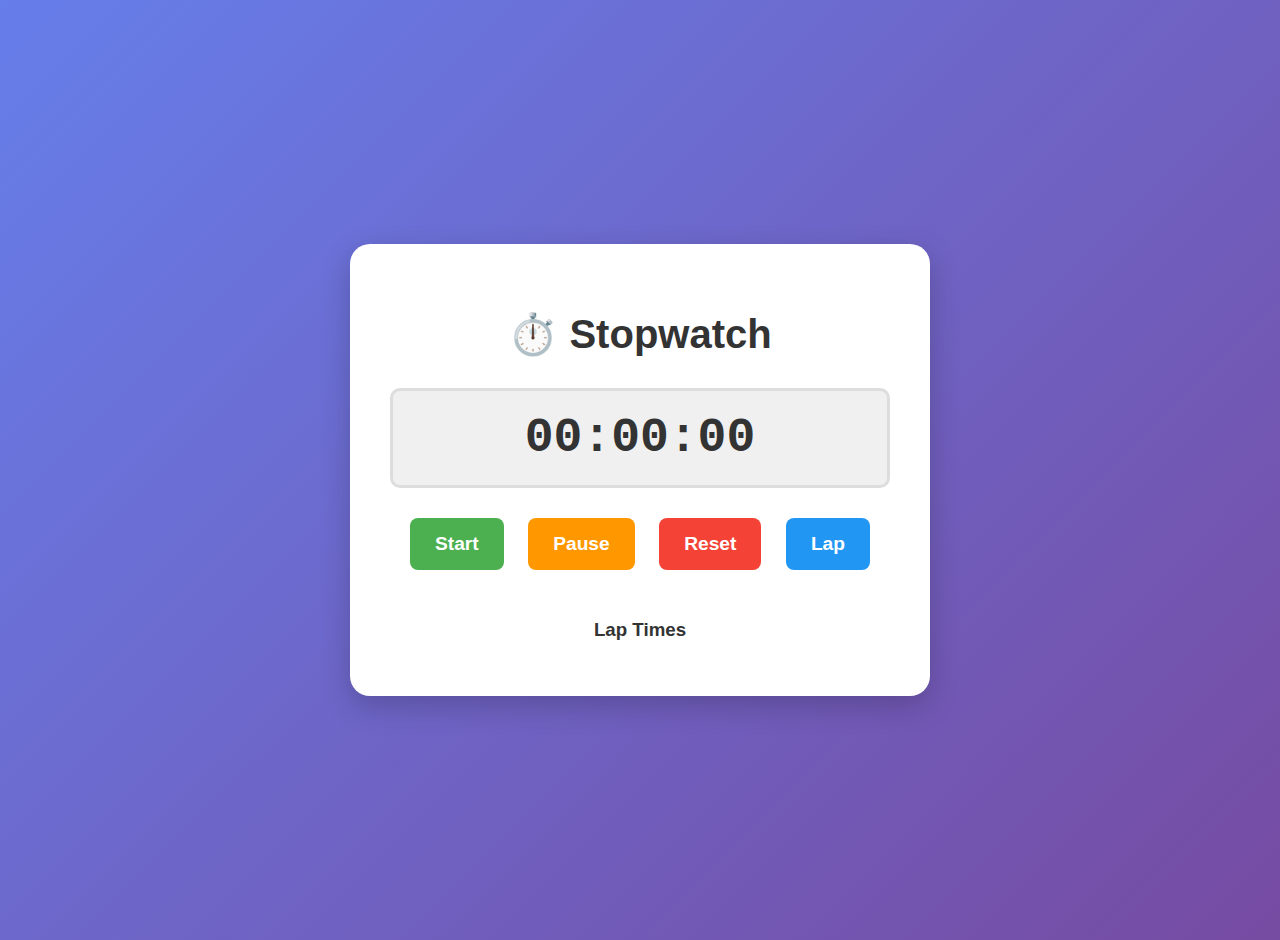
<file: main.html>
<!DOCTYPE html>
<html lang="en">
<head>
    <meta charset="UTF-8">
    <meta name="viewport" content="width=device-width, initial-scale=1.0">
    <title>Simple Stopwatch</title>
    <style>
        body {
            font-family: Arial, sans-serif;
            text-align: center;
            background: linear-gradient(135deg, #667eea 0%, #764ba2 100%);
            margin: 0;
            padding: 20px;
            min-height: 100vh;
            display: flex;
            flex-direction: column;
            justify-content: center;
            align-items: center;
        }

        .stopwatch {
            background: white;
            padding: 40px;
            border-radius: 20px;
            box-shadow: 0 10px 30px rgba(0, 0, 0, 0.2);
            max-width: 500px;
            width: 100%;
        }

        h1 {
            color: #333;
            margin-bottom: 30px;
            font-size: 2.5em;
        }

        .display {
            font-size: 3em;
            font-weight: bold;
            color: #333;
            margin: 30px 0;
            font-family: 'Courier New', monospace;
            background: #f0f0f0;
            padding: 20px;
            border-radius: 10px;
            border: 3px solid #ddd;
        }

        .buttons {
            margin: 20px 0;
        }

        button {
            font-size: 1.2em;
            padding: 15px 25px;
            margin: 0 10px;
            border: none;
            border-radius: 8px;
            cursor: pointer;
            font-weight: bold;
            transition: all 0.3s ease;
        }

        .start-btn {
            background: #4CAF50;
            color: white;
        }

        .start-btn:hover {
            background: #45a049;
        }

        .pause-btn {
            background: #ff9800;
            color: white;
        }

        .pause-btn:hover {
            background: #e68900;
        }

        .reset-btn {
            background: #f44336;
            color: white;
        }

        .reset-btn:hover {
            background: #da190b;
        }

        .lap-btn {
            background: #2196F3;
            color: white;
        }

        .lap-btn:hover {
            background: #0b7dda;
        }

        .laps {
            margin-top: 30px;
            text-align: left;
            max-height: 200px;
            overflow-y: auto;
        }

        .laps h3 {
            color: #333;
            margin-bottom: 15px;
            text-align: center;
        }

        .lap-time {
            background: #f8f9fa;
            padding: 10px;
            margin: 5px 0;
            border-radius: 5px;
            border-left: 4px solid #2196F3;
            font-family: 'Courier New', monospace;
        }

        @media (max-width: 600px) {
            .display {
                font-size: 2em;
            }
            
            button {
                font-size: 1em;
                padding: 12px 20px;
                margin: 5px;
            }
        }
    </style>
</head>
<body>
    <div class="stopwatch">
        <h1>⏱️ Stopwatch</h1>
        
        <div class="display" id="display">00:00:00</div>
        
        <div class="buttons">
            <button class="start-btn" id="startBtn" onclick="startStop()">Start</button>
            <button class="pause-btn" id="pauseBtn" onclick="pause()" disabled>Pause</button>
            <button class="reset-btn" id="resetBtn" onclick="reset()">Reset</button>
            <button class="lap-btn" id="lapBtn" onclick="recordLap()" disabled>Lap</button>
        </div>
        
        <div class="laps" id="laps">
            <h3>Lap Times</h3>
            <div id="lapList"></div>
        </div>
    </div>

    <script>
        // Variables
        let startTime = 0;
        let elapsedTime = 0;
        let timerInterval = null;
        let isRunning = false;
        let isPaused = false;
        let lapCount = 0;

        // Get elements
        const display = document.getElementById('display');
        const startBtn = document.getElementById('startBtn');
        const pauseBtn = document.getElementById('pauseBtn');
        const resetBtn = document.getElementById('resetBtn');
        const lapBtn = document.getElementById('lapBtn');
        const lapList = document.getElementById('lapList');

        // Start/Stop function
        function startStop() {
            if (!isRunning) {
                // Start the stopwatch
                startTime = Date.now() - elapsedTime;
                timerInterval = setInterval(updateDisplay, 10);
                isRunning = true;
                isPaused = false;
                
                // Update buttons
                startBtn.textContent = 'Stop';
                startBtn.className = 'reset-btn';
                pauseBtn.disabled = false;
                lapBtn.disabled = false;
            } else {
                // Stop the stopwatch
                clearInterval(timerInterval);
                isRunning = false;
                
                // Update buttons
                startBtn.textContent = 'Start';
                startBtn.className = 'start-btn';
                pauseBtn.disabled = true;
                lapBtn.disabled = true;
            }
        }

        // Pause function
        function pause() {
            if (isRunning && !isPaused) {
                clearInterval(timerInterval);
                isPaused = true;
                pauseBtn.textContent = 'Resume';
                pauseBtn.className = 'start-btn';
            } else if (isPaused) {
                startTime = Date.now() - elapsedTime;
                timerInterval = setInterval(updateDisplay, 10);
                isPaused = false;
                pauseBtn.textContent = 'Pause';
                pauseBtn.className = 'pause-btn';
            }
        }

        // Reset function
        function reset() {
            clearInterval(timerInterval);
            isRunning = false;
            isPaused = false;
            elapsedTime = 0;
            lapCount = 0;
            
            // Reset display
            display.textContent = '00:00:00';
            
            // Reset buttons
            startBtn.textContent = 'Start';
            startBtn.className = 'start-btn';
            pauseBtn.textContent = 'Pause';
            pauseBtn.className = 'pause-btn';
            pauseBtn.disabled = true;
            lapBtn.disabled = true;
            
            // Clear lap times
            lapList.innerHTML = '';
        }

        // Record lap time
        function recordLap() {
            if (isRunning) {
                lapCount++;
                const lapTime = formatTime(elapsedTime);
                const lapDiv = document.createElement('div');
                lapDiv.className = 'lap-time';
                lapDiv.textContent = `Lap ${lapCount}: ${lapTime}`;
                lapList.appendChild(lapDiv);
                
                // Scroll to bottom
                lapList.scrollTop = lapList.scrollHeight;
            }
        }

        // Update display
        function updateDisplay() {
            elapsedTime = Date.now() - startTime;
            display.textContent = formatTime(elapsedTime);
        }

        // Format time
        function formatTime(milliseconds) {
            const totalSeconds = Math.floor(milliseconds / 1000);
            const minutes = Math.floor(totalSeconds / 60);
            const seconds = totalSeconds % 60;
            const ms = Math.floor((milliseconds % 1000) / 10);
            
            return `${minutes.toString().padStart(2, '0')}:${seconds.toString().padStart(2, '0')}:${ms.toString().padStart(2, '0')}`;
        }
    </script>
</body>
</html>
</file>
